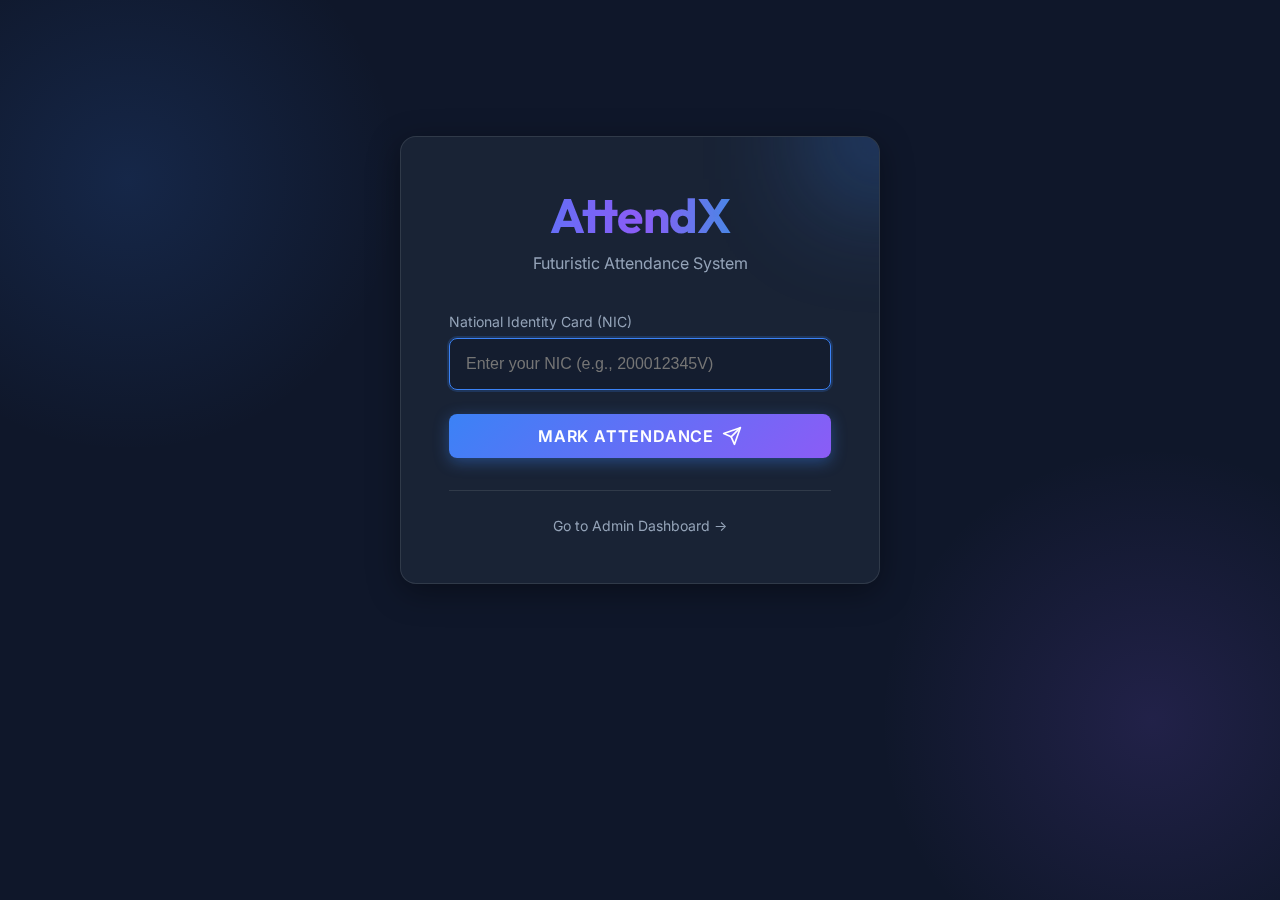
<file: index.html>
<!DOCTYPE html>
<html lang="en">
<head>
    <meta charset="UTF-8">
    <meta name="viewport" content="width=device-width, initial-scale=1.0">
    <title>AttendX - Student Portal</title>
    <link rel="preconnect" href="https://fonts.googleapis.com">
    <link rel="preconnect" href="https://fonts.gstatic.com" crossorigin>
    <link href="https://fonts.googleapis.com/css2?family=Inter:wght@400;500;600&family=Outfit:wght@500;700&display=swap" rel="stylesheet">
    <link rel="stylesheet" href="styles.css">
</head>
<body>
    <div class="container center-xy">
        <main class="glass-panel fade-in" style="width: 100%; max-width: 480px; padding: 3rem; position: relative; overflow: hidden;">
            <!-- Decorative elements -->
            <div style="position: absolute; top: -50px; right: -50px; width: 100px; height: 100px; background: var(--primary-color); filter: blur(60px); opacity: 0.5;"></div>
            
            <div style="text-align: center; margin-bottom: 2.5rem;">
                <h1 class="text-gradient" style="font-size: 3rem; margin-bottom: 0.5rem;">AttendX</h1>
                <p style="color: #94a3b8;">Futuristic Attendance System</p>
            </div>

            <form id="attendance-form" onsubmit="handleAttendance(event)">
                <div class="form-group">
                    <label for="nic" class="form-label">National Identity Card (NIC)</label>
                    <input type="text" id="nic" class="form-input" placeholder="Enter your NIC (e.g., 200012345V)" required autocomplete="off">
                </div>

                <div class="form-group">
                    <button type="submit" class="btn btn-primary" style="width: 100%; display: flex; justify-content: center; align-items: center; gap: 0.5rem;">
                        <span>Mark Attendance</span>
                        <svg width="20" height="20" viewBox="0 0 24 24" fill="none" stroke="currentColor" stroke-width="2" stroke-linecap="round" stroke-linejoin="round"><line x1="22" y1="2" x2="11" y2="13"></line><polygon points="22 2 15 22 11 13 2 9 22 2"></polygon></svg>
                    </button>
                </div>

                <div id="status-message" class="hidden"></div>
            </form>

            <div style="text-align: center; margin-top: 2rem; padding-top: 1.5rem; border-top: 1px solid var(--glass-border);">
                <a href="admin.html" style="color: #94a3b8; text-decoration: none; font-size: 0.875rem; transition: color 0.3s;">
                    Go to Admin Dashboard &rarr;
                </a>
            </div>
        </main>
    </div>

    <!-- Script Placeholder -->
    <script src="script.js"></script>
</body>
</html>
</file>
<file: styles.css>
:root {
    --bg-color: #0f172a;
    --text-color: #e2e8f0;
    --primary-color: #3b82f6;
    --secondary-color: #8b5cf6;
    --accent-color: #06b6d4;
    --glass-bg: rgba(30, 41, 59, 0.7);
    --glass-border: rgba(255, 255, 255, 0.1);
    --error-color: #ef4444;
    --success-color: #10b981;
    --font-heading: 'Outfit', sans-serif;
    --font-body: 'Inter', sans-serif;
}

* {
    margin: 0;
    padding: 0;
    box-sizing: border-box;
}

body {
    background-color: var(--bg-color);
    color: var(--text-color);
    font-family: var(--font-body);
    min-height: 100vh;
    display: flex;
    flex-direction: column;
    overflow-x: hidden;
    background-image:
        radial-gradient(circle at 10% 20%, rgba(59, 130, 246, 0.15) 0%, transparent 20%),
        radial-gradient(circle at 90% 80%, rgba(139, 92, 246, 0.15) 0%, transparent 20%);
}

/* Typography */
h1,
h2,
h3 {
    font-family: var(--font-heading);
    font-weight: 700;
    letter-spacing: -0.02em;
}

/* Glassmorphism Logic */
.glass-panel {
    background: var(--glass-bg);
    backdrop-filter: blur(12px);
    -webkit-backdrop-filter: blur(12px);
    border: 1px solid var(--glass-border);
    border-radius: 16px;
    box-shadow: 0 8px 32px 0 rgba(0, 0, 0, 0.37);
}

/* Layouts */
.container {
    max-width: 1200px;
    margin: 0 auto;
    padding: 2rem;
    width: 100%;
}

.center-xy {
    display: flex;
    justify-content: center;
    align-items: center;
    min-height: 80vh;
    /* Occupy most of the screen */
}

/* Buttons */
.btn {
    padding: 0.75rem 1.5rem;
    border-radius: 8px;
    border: none;
    cursor: pointer;
    font-weight: 600;
    transition: all 0.3s ease;
    font-family: var(--font-body);
    font-size: 1rem;
    text-transform: uppercase;
    letter-spacing: 0.05em;
}

.btn-primary {
    background: linear-gradient(135deg, var(--primary-color), var(--secondary-color));
    color: white;
    box-shadow: 0 4px 15px rgba(59, 130, 246, 0.4);
}

.btn-primary:hover {
    transform: translateY(-2px);
    box-shadow: 0 8px 25px rgba(59, 130, 246, 0.6);
}

.btn-secondary {
    background: transparent;
    border: 1px solid var(--glass-border);
    color: var(--text-color);
}

.btn-secondary:hover {
    background: rgba(255, 255, 255, 0.05);
}

/* Forms */
.form-group {
    margin-bottom: 1.5rem;
    position: relative;
}

.form-label {
    display: block;
    margin-bottom: 0.5rem;
    font-size: 0.875rem;
    color: #94a3b8;
}

.form-input {
    width: 100%;
    padding: 1rem;
    background: rgba(15, 23, 42, 0.5);
    border: 1px solid var(--glass-border);
    border-radius: 8px;
    color: white;
    font-size: 1rem;
    transition: all 0.3s ease;
}

.form-input:focus {
    outline: none;
    border-color: var(--primary-color);
    box-shadow: 0 0 0 2px rgba(59, 130, 246, 0.2);
}

/* Animations */
@keyframes float {
    0% {
        transform: translateY(0px);
    }

    50% {
        transform: translateY(-10px);
    }

    100% {
        transform: translateY(0px);
    }
}

.floating {
    animation: float 6s ease-in-out infinite;
}

@keyframes fadeIn {
    from {
        opacity: 0;
        transform: translateY(20px);
    }

    to {
        opacity: 1;
        transform: translateY(0);
    }
}

.fade-in {
    animation: fadeIn 0.6s ease-out forwards;
}

/* Utilities */
.hidden {
    display: none !important;
}

.text-gradient {
    background: linear-gradient(to right, var(--primary-color), var(--secondary-color), var(--accent-color));
    -webkit-background-clip: text;
    background-clip: text;
    color: transparent;
}

.status-message {
    padding: 1rem;
    border-radius: 8px;
    margin-top: 1rem;
    text-align: center;
    font-weight: 600;
}

.status-success {
    background: rgba(16, 185, 129, 0.1);
    color: var(--success-color);
    border: 1px solid rgba(16, 185, 129, 0.2);
}

.status-error {
    background: rgba(239, 68, 68, 0.1);
    color: var(--error-color);
    border: 1px solid rgba(239, 68, 68, 0.2);
}

/* Loader */
.loader {
    width: 24px;
    height: 24px;
    border: 3px solid rgba(255, 255, 255, 0.1);
    border-radius: 50%;
    border-top-color: var(--primary-color);
    animation: spin 1s ease-in-out infinite;
    margin: 0 auto;
}

@keyframes spin {
    to {
        transform: rotate(360deg);
    }
}

/* Admin specific */
.admin-header {
    display: flex;
    justify-content: space-between;
    align-items: center;
    padding-bottom: 2rem;
    border-bottom: 1px solid var(--glass-border);
    margin-bottom: 2rem;
}

.stats-grid {
    display: grid;
    grid-template-columns: repeat(auto-fit, minmax(200px, 1fr));
    gap: 1.5rem;
    margin-bottom: 2rem;
}

.stat-card {
    padding: 1.5rem;
    text-align: center;
}

.stat-value {
    font-size: 2.5rem;
    font-weight: 700;
    margin: 0.5rem 0;
}

.data-table {
    width: 100%;
    border-collapse: collapse;
    margin-top: 1rem;
}

.data-table th,
.data-table td {
    padding: 1rem;
    text-align: left;
    border-bottom: 1px solid var(--glass-border);
}

.data-table th {
    font-weight: 600;
    color: #94a3b8;
    text-transform: uppercase;
    font-size: 0.8rem;
    letter-spacing: 0.05em;
}

.data-table tr:hover {
    background: rgba(255, 255, 255, 0.02);
}

.status-pill {
    padding: 0.25rem 0.75rem;
    border-radius: 9999px;
    font-size: 0.75rem;
    font-weight: 600;
    text-transform: uppercase;
}

.status-present {
    background: rgba(16, 185, 129, 0.1);
    color: var(--success-color);
    border: 1px solid rgba(16, 185, 129, 0.2);
}

.status-absent {
    background: rgba(239, 68, 68, 0.1);
    color: var(--error-color);
    border: 1px solid rgba(239, 68, 68, 0.2);
}

/* Dashboard Layout */
.dashboard-layout {
    display: flex;
    min-height: 100vh;
    width: 100%;
}

.sidebar {
    width: 260px;
    padding: 2rem 1.5rem;
    display: flex;
    flex-direction: column;
    border-radius: 0 24px 24px 0;
    margin: 0;
    height: 100vh;
    position: fixed;
    top: 0;
    left: 0;
    z-index: 40;
}

.main-content {
    flex: 1;
    margin-left: 260px; /* Match Sidebar Width */
    padding: 2rem 3rem;
    overflow-y: auto;
}

.brand {
   margin-bottom: 3rem;
   display: flex;
   align-items: center;
   gap: 0.75rem;
   padding: 0 0.5rem;
}

.logo {
    width: 40px; 
    height: 40px; 
    background: linear-gradient(135deg, var(--primary-color), var(--secondary-color)); 
    border-radius: 10px;
    display: flex;
    align-items: center;
    justify-content: center;
    font-weight: bold;
    font-size: 1.25rem;
    color: white;
}

.nav-menu {
    display: flex;
    flex-direction: column;
    gap: 0.5rem;
    flex: 1;
}

.nav-item {
    background: transparent;
    border: none;
    color: #94a3b8;
    padding: 1rem 1.25rem;
    text-align: left;
    border-radius: 12px;
    cursor: pointer;
    font-weight: 500;
    display: flex;
    align-items: center;
    gap: 1rem;
    transition: all 0.3s ease;
    font-size: 1rem;
    font-family: var(--font-body);
}

.nav-item:hover {
    background: rgba(255, 255, 255, 0.05);
    color: white;
}

.nav-item.active {
    background: rgba(59, 130, 246, 0.15); 
    color: var(--primary-color);
}

.sidebar-footer {
    border-top: 1px solid var(--glass-border);
    padding-top: 1.5rem;
}

.content-header {
    display: flex;
    justify-content: space-between;
    align-items: center;
    margin-bottom: 2rem;
}

.date-badge {
    padding: 0.5rem 1rem;
    background: rgba(255,255,255,0.05);
    border-radius: 9999px;
    font-size: 0.875rem;
    color: #94a3b8;
    border: 1px solid var(--glass-border);
}

.text-danger {
    color: var(--error-color) !important;
}

/* Improve Main Content for Smaller Screens if needed (simple media query) */
@media (max-width: 768px) {
    .dashboard-layout {
        flex-direction: column;
    }
    .sidebar {
        position: relative;
        width: 100%;
        height: auto;
        border-radius: 0;
        margin-bottom: 1rem;
    }
    .main-content {
        margin-left: 0;
        padding: 1.5rem;
    }
}
</file>
